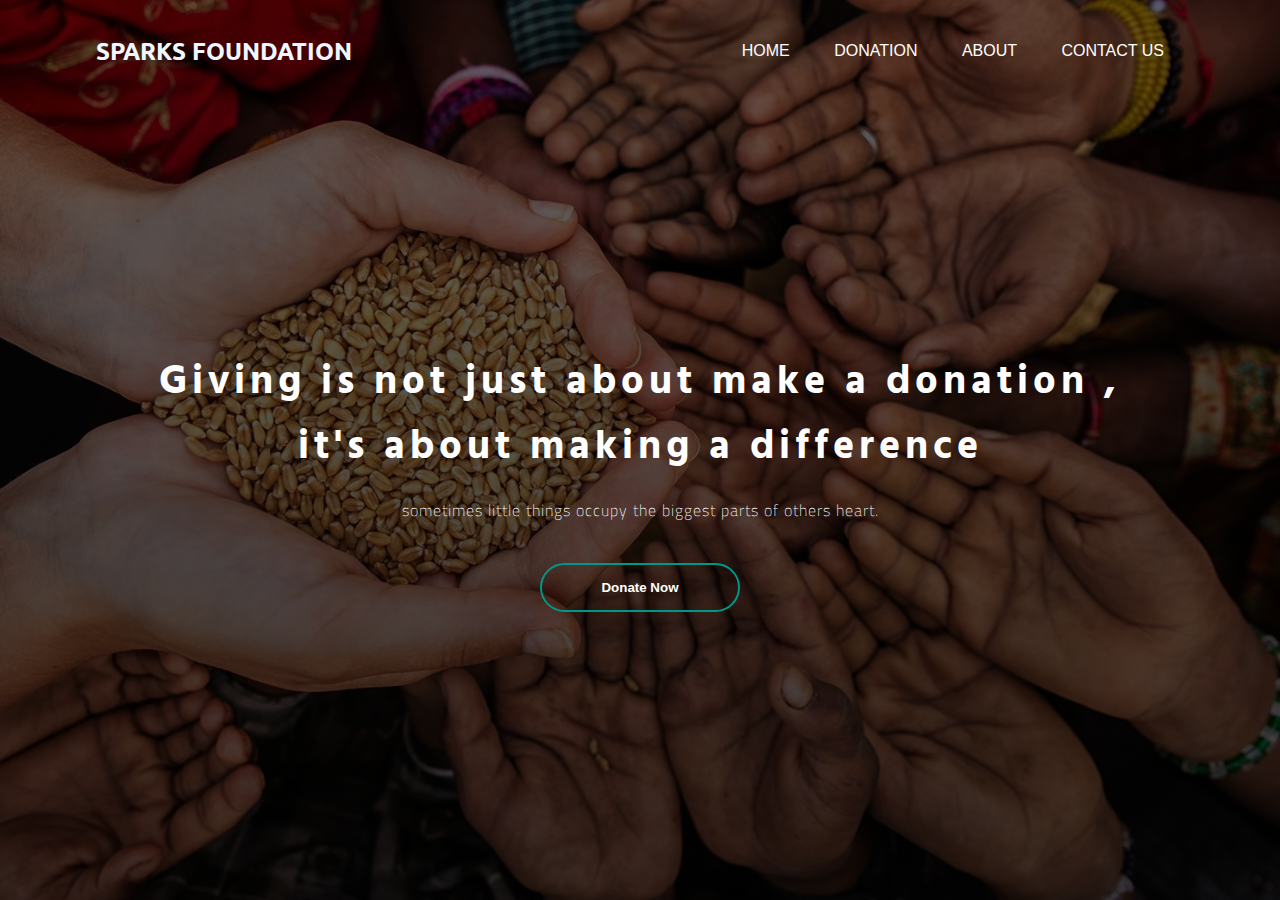
<file: index.html>
<html>
    <head>
        <title>Donate</title>
        <link rel="stylesheet" href="main.css">
    </head>
    <body>
        <div class="banner">
            <div class="navbar">
                
                <h2 class="title"> SPARKS FOUNDATION</h2>
                <ul>
                    <li><a href="#">Home</a></li>
                    <li><a href="#">Donation</a></li>
                    <li><a href="#">About</a></li>
                    <li><a href="#">Contact us</a></li>
                
                </ul>
            </div>
            <div class="content">
                <h1>Giving is not just about make a donation</span> ,<Br>
                    it's about making a difference</h1>
                <p>sometimes little things occupy the biggest parts of others heart.
                </p>
                <div>
                    <a href="Donation.html"> <button type="button" ><span></span>Donate Now</button> </a>
                </div>
            </div>
            

        </div>

    </body>
</html>
</file>
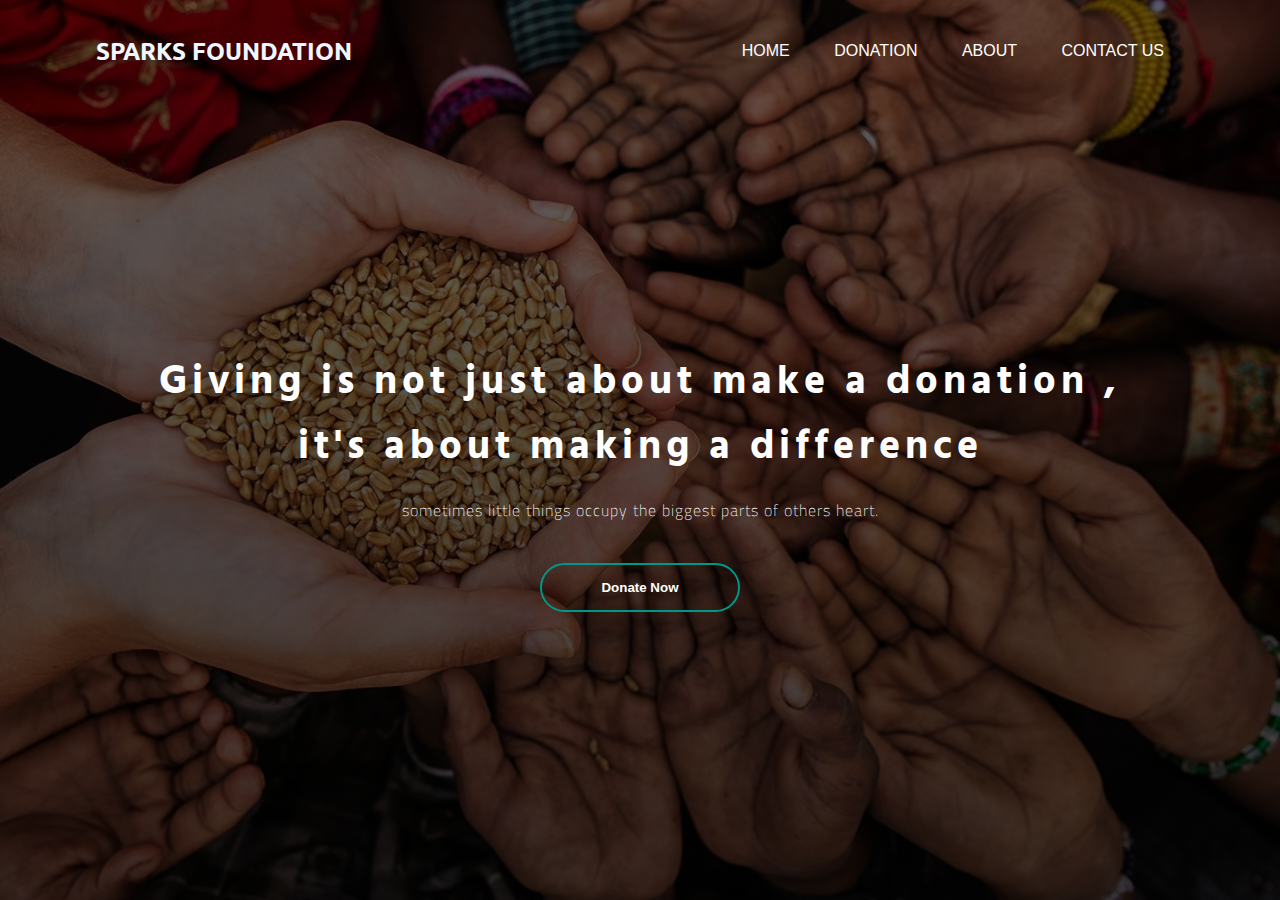
<file: main.html>
<html>
    <head>
        <title>Donate</title>
        <link rel="stylesheet" href="main.css">
    </head>
    <body>
        <div class="banner">
            <div class="navbar">
                
                <h2 class="title"> SPARKS FOUNDATION</h2>
                <ul>
                    <li><a href="#">Home</a></li>
                    <li><a href="#">Donation</a></li>
                    <li><a href="#">About</a></li>
                    <li><a href="#">Contact us</a></li>
                
                </ul>
            </div>
            <div class="content">
                <h1>Giving is not just about make a donation</span> ,<Br>
                    it's about making a difference</h1>
                <p>sometimes little things occupy the biggest parts of others heart.
                </p>
                <div>
                    <a href="Donation.html"> <button type="button" ><span></span>Donate Now</button> </a>
                </div>
            </div>
            

        </div>

    </body>
</html>
</file>
<file: main.css>
@import url('https://fonts.googleapis.com/css2?family=Source+Sans+Pro:wght@600&display=swap');

@import url('https://fonts.googleapis.com/css2?family=Ubuntu:wght@700&display=swap');
@import url('https://fonts.googleapis.com/css2?family=Bebas+Neue&display=swap');
@import url('https://fonts.googleapis.com/css2?family=Hind+Siliguri&display=swap');
@import url('https://fonts.googleapis.com/css2?family=Titillium+Web:wght@200&display=swap');



*{
    margin: 0;
    padding: 0;
    font-family: sans-serif;
}

.banner{
    width: 100%;
    height: 100vh;
    background-image: linear-gradient(rgba(0,0,0,0.60),rgba(0,0,0,0.75)),url(Five-Reasons-Why-Giving-to-Charity-is-Important.jpg);
    background-size: cover;
    background-position: center;

}

.navbar{
    width: 85%;
    margin:auto;
    padding: 35px 0;
    display: flex;
    align-items: center;
    justify-content: space-between;
}

.title{
    color:aliceblue;
    font-family: 'Ubuntu', sans-serif;
    

}
.logo{
    
    width: 120px;
    
    cursor: pointer;
}

.navbar ul li{
    list-style: none;
    display: inline-block;
    margin: 0 20px;
    position: relative;
}

.navbar ul li a{
    text-decoration: none;
    color: #fff;
    text-transform: uppercase;
}

.navbar ul li::after{
    content: '';
    height:3px;
    width:0;
    background: #009688;
    position: absolute;
    left:0;
    bottom: -10px;
    transition: 0.5s;


}
.navbar ul li:hover::after{
    width: 100%;
}
.content{
    width: 100%;
    position: absolute;
    top: 50%;
    transform: translateY(-50%);
    text-align: center;
    color: #fff;
}
.content h1{
    font-size: 40px;
    margin-top: 80px;
    font-family: 'Hind Siliguri', sans-serif;
    letter-spacing: 5px;
}
.spl{
    color: green;
}

.content p{
    margin: 20px auto;
    font-weight: 100;
    line-height: 25px;
    font-family: 'Titillium Web', sans-serif;
    letter-spacing: 1px;

}
button{
    width:200px;
    padding: 15px 0;
    text-align: center;
    margin: 20px 10px;
    border-radius:25px;
    font-weight: bold;
    border: 2px solid #009688;
    background: transparent;
    color: #fff;
    cursor: pointer;
    position: relative;
    overflow: hidden;

}

span{
    background: #009688;
    height: 100%;
    width: 0%;
    border-radius: 25px;
    position: absolute;
    left: 0;
    bottom: 0;
    z-index: -1;
    transition: 0.5s;
}
button:hover span{
    width:100%;
}

button:hover{
    border: none;
}
</file>
